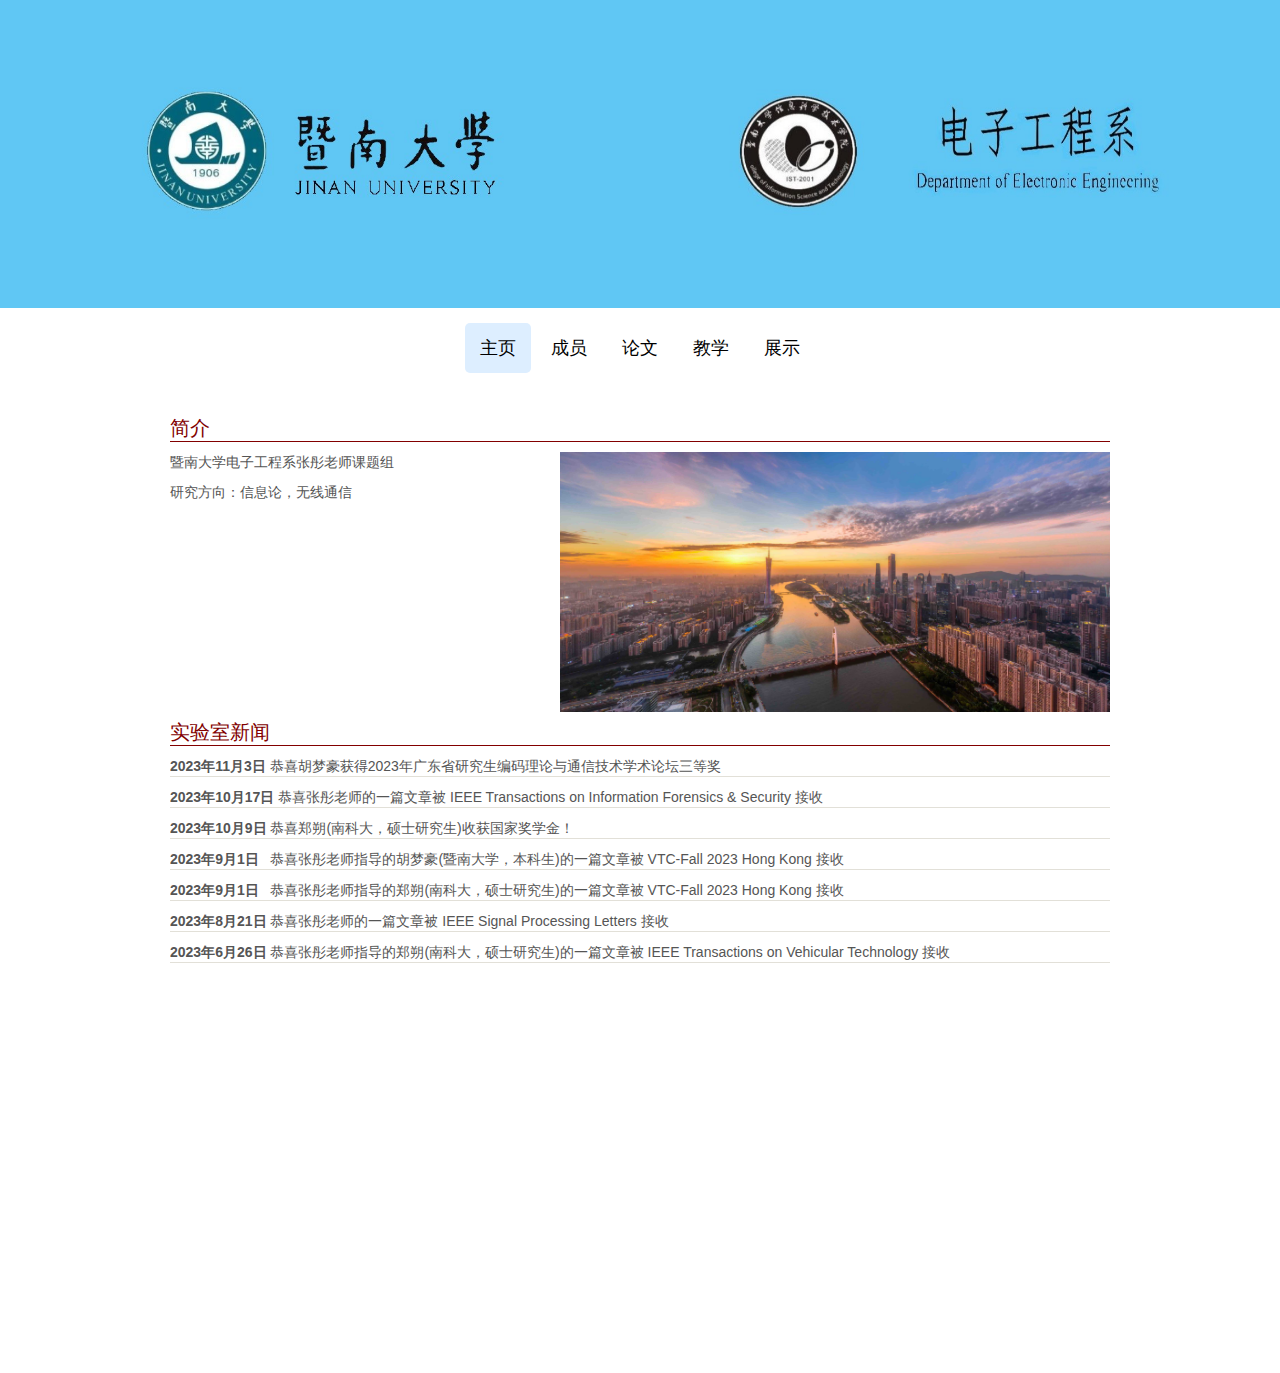
<file: index.html>
<!DOCTYPE html>
<html>
<head>
  <title>暨南大学电子工程系张彤老师课题组</title> 
  <link href="css/bootstrap.min.css" rel="stylesheet" media="screen">
  <link href="css/style.css" rel="stylesheet">

<script async="" src="analytics.js"></script>
<script>
  (function(i,s,o,g,r,a,m){i['GoogleAnalyticsObject']=r;i[r]=i[r]||function(){
  (i[r].q=i[r].q||[]).push(arguments)},i[r].l=1*new Date();a=s.createElement(o),
  m=s.getElementsByTagName(o)[0];a.async=1;a.src=g;m.parentNode.insertBefore(a,m)
  })(window,document,'script','analytics.js','ga');

</script>
</head>

<body>

  <div style="text-align: center;">
    <a href="https://www.jnu.edu.cn/main.htm"><img id="banner" src="banner1.jpg" alt="暨南大学官网" style="float:left" width="50%"></a>
    <a href="https://xxxy.jnu.edu.cn/"><img id="banner" src="banner2.jpg" alt="暨南大学信科院官网" style="float:left" width="50%"></a>
  </div>


  <header class="container-fluid">
    <div class="container" id="headerdiv">
      <nav id="navigation">
        <ul class="nav">
          <li class="active"><a href="index.html">主页</a></li>
          <li><a href="people.html">成员</a></li>
          <li><a href="thesis.html">论文</a></li>
          <li><a href="teaching.html">教学</a></li>
          <li><a href="exhibition.html">展示</a></li>
        </ul>
      </nav>
    </div>
  </header>

  <div class="container">
    <h4>简介</h4>
    <img src="group3.jpg" id="group_picture" alt="团队合照"/>
    <p>暨南大学电子工程系张彤老师课题组</p>
    <p>研究方向：信息论，无线通信</p>
    </div>

  <div class="container">
    <div class="row">
    <div class="span12">
    <h4>实验室新闻</h4>

    <div class="newsitem">
      <div class="newsdate">2023年11月3日</div>
      <div class="newstext">恭喜胡梦豪获得2023年广东省研究生编码理论与通信技术学术论坛三等奖</div>
    </div>

    <div class="newsitem">
      <div class="newsdate">2023年10月17日</div>
      <div class="newstext">恭喜张彤老师的一篇文章被 IEEE Transactions on Information Forensics & Security 接收</div>
    </div>


    <div class="newsitem">
      <div class="newsdate">2023年10月9日</div>
      <div class="newstext">恭喜郑朔(南科大，硕士研究生)收获国家奖学金！</div>
    </div>

    <div class="newsitem">
      <div class="newsdate">2023年9月1日</div>
      <div class="newstext">&nbsp;&nbsp;恭喜张彤老师指导的胡梦豪(暨南大学，本科生)的一篇文章被 VTC-Fall 2023 Hong Kong 接收</div>
    </div>
    
  
    <div class="newsitem">
      <div class="newsdate">2023年9月1日</div>
      <div class="newstext">&nbsp;&nbsp;恭喜张彤老师指导的郑朔(南科大，硕士研究生)的一篇文章被 VTC-Fall 2023 Hong Kong 接收</div>
    </div>

    <div class="newsitem">
      <div class="newsdate">2023年8月21日</div>
      <div class="newstext">恭喜张彤老师的一篇文章被 IEEE Signal Processing Letters 接收</div>
    </div>


  <div class="newsitem">
    <div class="newsdate">2023年6月26日</div>
    <div class="newstext">恭喜张彤老师指导的郑朔(南科大，硕士研究生)的一篇文章被 IEEE Transactions on Vehicular Technology 接收</div>
  </div>
  



</div>


<!-- <div class="span6">
  <h4>展示板块</h4>
  <br />

  <blockquote>
    <p><a href="视频链接">视频名称</a></p>
    <small><cite title="Source Title">发布时间</cite></small>
  </blockquote>

</div> -->


</div>
</div>

<footer>
</footer>

<script src="js/jquery-1.8.3.min.js"></script>
<script src="js/bootstrap.min.js"></script>

</body>
</html>
</file>
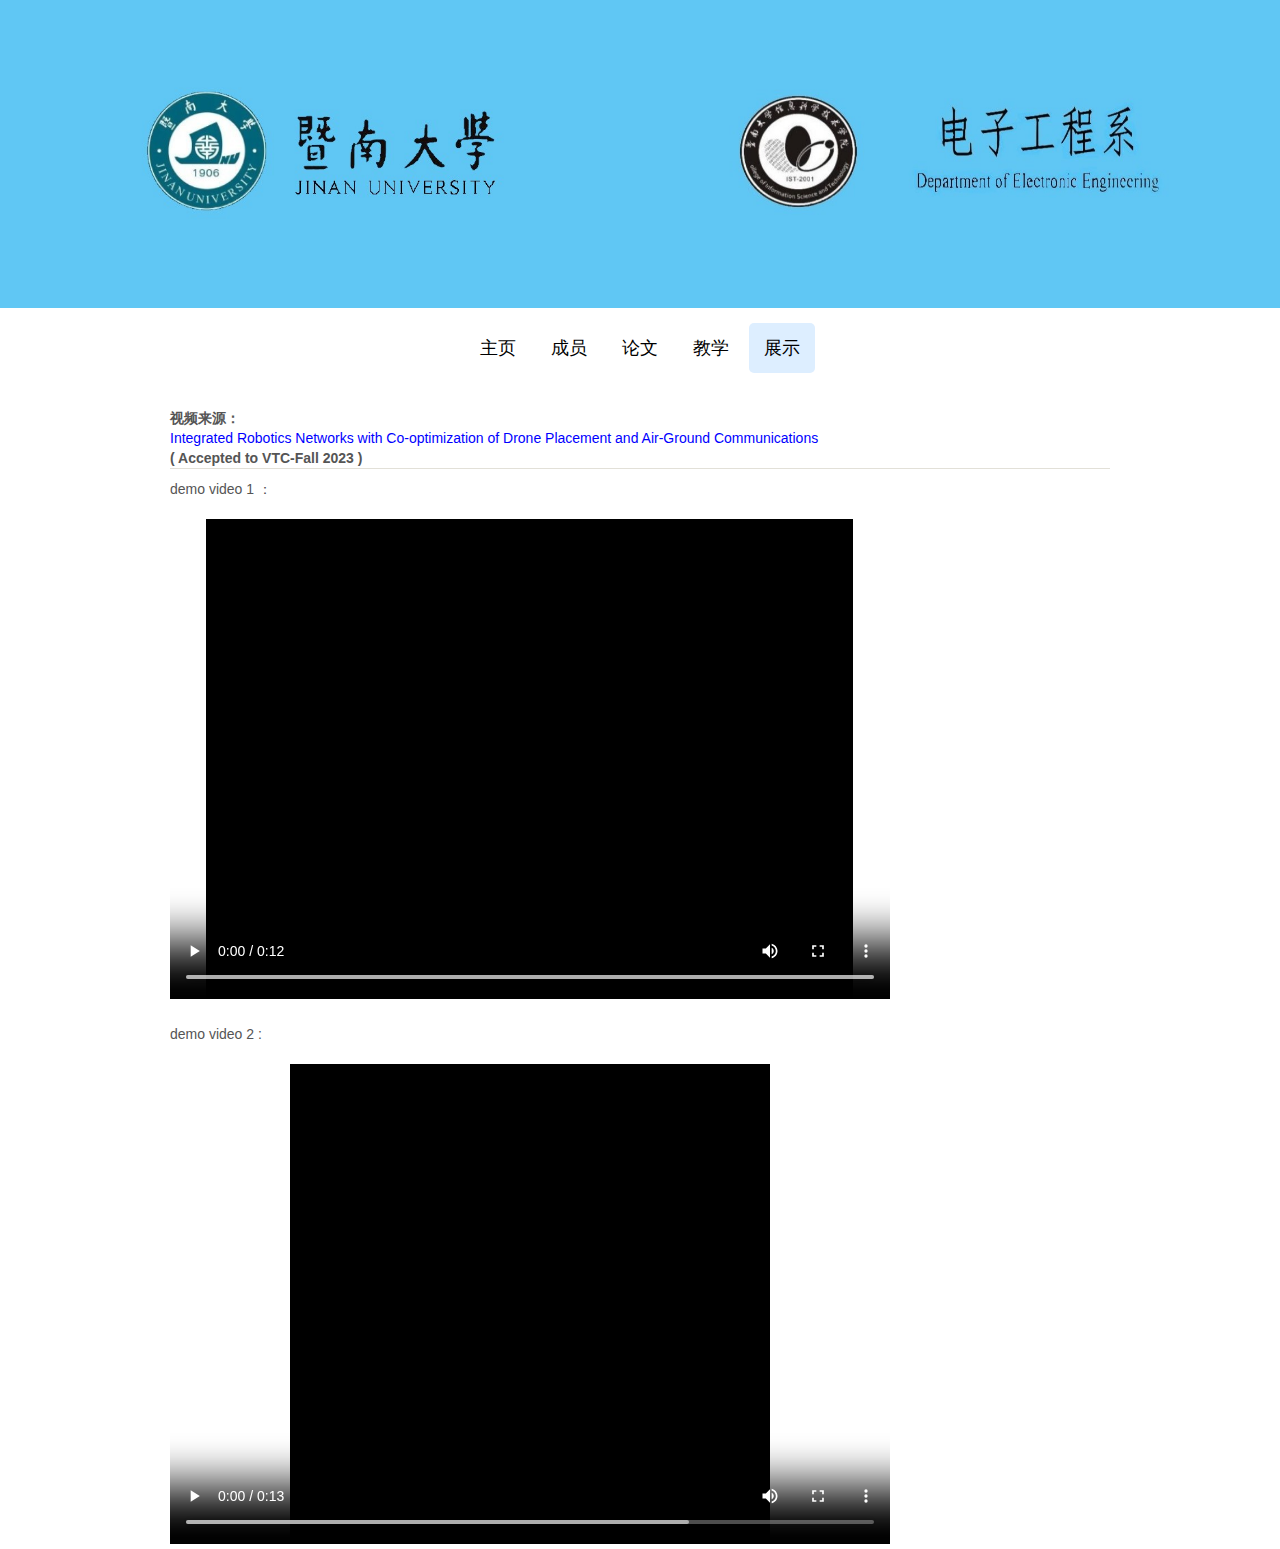
<file: exhibition.html>
<!DOCTYPE html>
<html>
<head>
  <title>张彤老师课题组 : 展示</title>
  <link href="css/bootstrap.min.css" rel="stylesheet" media="screen">
  <link href="css/style.css" rel="stylesheet">

<script>
  (function(i,s,o,g,r,a,m){i['GoogleAnalyticsObject']=r;i[r]=i[r]||function(){
  (i[r].q=i[r].q||[]).push(arguments)},i[r].l=1*new Date();a=s.createElement(o),
  m=s.getElementsByTagName(o)[0];a.async=1;a.src=g;m.parentNode.insertBefore(a,m)
  })(window,document,'script','analytics.js','ga');

</script>


</head>

<body>

  <div style="text-align: center;">
    <a href="https://www.jnu.edu.cn/main.htm"><img id="banner" src="banner1.jpg" alt="暨南大学官网" style="float:left" width="50%"></a>
    <a href="https://xxxy.jnu.edu.cn/"><img id="banner" src="banner2.jpg" alt="暨南大学信科院官网" style="float:left" width="50%"></a>
    <br><br>
  </div>

  <header class="container-fluid">
    <div class="container" id="headerdiv">
      <nav id="navigation">
        <ul class="nav">
          <li><a href="index.html">主页</a></li>
          <li><a href="people.html">成员</a></li>
          <li><a href="thesis.html">论文</a></li>
          <li><a href="teaching.html">教学</a></li>
          <li class="active"><a href="exhibition.html">展示</a></li>
        </ul>
      </nav>
    </div>
  </header>

  <div class="container">
    <div class="row">
    <div class="span12">
    
    <b>视频来源：</b>
    <div class="newsitem">
    <div style="color:blue;"> Integrated Robotics Networks with Co-optimization of Drone Placement and Air-Ground Communications</div>
    <b>( Accepted to VTC-Fall 2023 )</b>
    </div>

    demo video 1 ： 
    <br><br>
    <video width="720" height="480" controls >
        <source src="circular trajectory system.mp4" type="video/mp4">
    </video>
    <br><br>
    demo video 2 :
    <br><br>
    <video width="720" height="480" controls >
        <source src="straight-line trajectory system.mp4" type="video/mp4">
   </video>



</div>
</div>
</div>
</file>
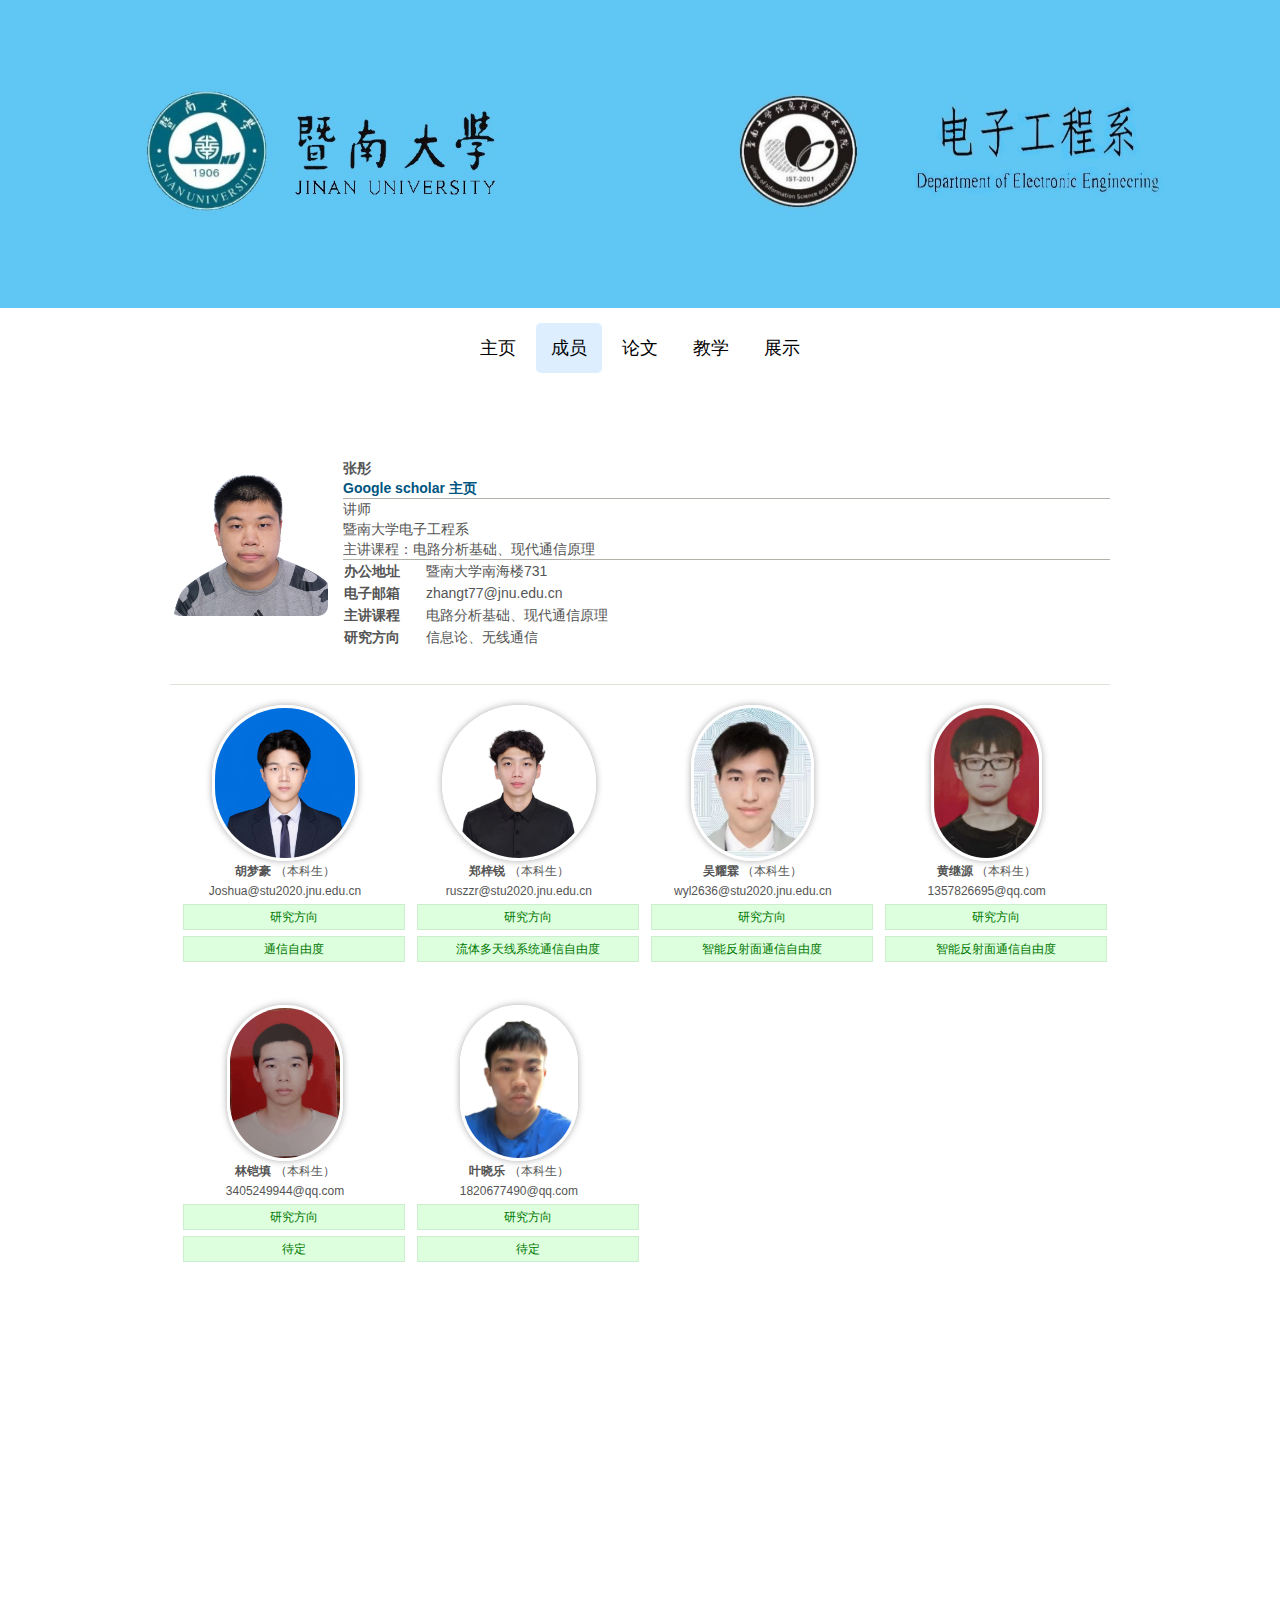
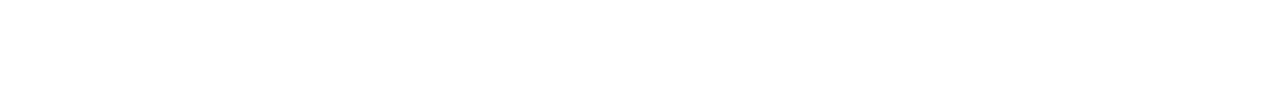
<file: people.html>
<!DOCTYPE html>
<html>
<head>
  <title>张彤老师课题组 : 成员</title>
  <link href="css/bootstrap.min.css" rel="stylesheet" media="screen">
  <link href="css/style.css" rel="stylesheet">

  <script>
  (function(i,s,o,g,r,a,m){i['GoogleAnalyticsObject']=r;i[r]=i[r]||function(){
  (i[r].q=i[r].q||[]).push(arguments)},i[r].l=1*new Date();a=s.createElement(o),
  m=s.getElementsByTagName(o)[0];a.async=1;a.src=g;m.parentNode.insertBefore(a,m)
  })(window,document,'script','analytics.js','ga');


</script>
</head>

<body>

  <div style="text-align: center;">
    <a href="https://www.jnu.edu.cn/main.htm"><img id="banner" src="banner1.jpg" alt="暨南大学官网" style="float:left" width="50%"></a>
    <a href="https://xxxy.jnu.edu.cn/"><img id="banner" src="banner2.jpg" alt="暨南大学信科院官网" style="float:left" width="50%"></a>
    <br><br>
  </div>

  <header class="container-fluid">
    <div class="container" id="headerdiv">
      <nav id="navigation">
        <ul class="nav">
          <li><a href="index.html">主页</a></li>
          <li class="active"><a href=".html">成员</a></li>
          <li><a href="thesis.html">论文</a></li>
          <li><a href="teaching.html">教学</a></li>
          <li><a href="exhibition.html">展示</a></li>
        </ul>
      </nav>
    </div>
  </header>

  <div class="container" id="facultywrap">
    <a href="https://faculty.jnu.edu.cn/xxkxjsxy/zt2/list.htm"><img src="img/zhangtong.jpeg" alt="张彤主页" class="facimg2"></a>
    <div class="bio">
      <b>张彤</b>
      <br/>
      <b> <a href="https://scholar.google.com/citations?hl=en&user=_qGz6BEAAAAJ">Google scholar 主页</a></b>
      <br/>
      <hr class="dark">
      讲师
      <br />暨南大学电子工程系
      <br />主讲课程：电路分析基础、现代通信原理
      <hr class="dark">
      <!-- <div style="height:20px;"></div> -->
      <table>
        <tbody>
        <tr><td width="80px"><b>办公地址</b></td><td>暨南大学南海楼731</td></tr>
        <!-- <tr><td><b>联系电话</b></td><td></td></tr> -->
        <tr><td><b>电子邮箱</b></td><td>zhangt77@jnu.edu.cn</td></tr>
        <tr><td><b>主讲课程</b></td><td>电路分析基础、现代通信原理</td></tr>
        <tr><td><b>研究方向</b></td><td>信息论、无线通信</td></tr>
        </tbody>
      </table>
    </div>
  </div>

  <div class="container" id="facultywrap3">

      <table>
        <tbody>
        <tr><td width="80px"><b></b></td><td></td></tr>
        <tr><td><b></b></td><td></td></tr>
        <tr><td><b></b></td><td></a></td></tr>
        </tbody>
      </table>

  </div>

  <div class="container">
  <div id="membersdiv">

  <div class="member">
    <img src="img/hmg.jpg">
    <div class="bio">
      <div class="bname"><b>胡梦豪</b> （本科生）</div>
      <div class="bmail">Joshua@stu2020.jnu.edu.cn</div>
      <div class="btags2 btw">研究方向</div>
      <div class="btags2 btw">通信自由度</div>
    </div>
  </div>
  </a>

  <div class="member">
    <img src="img/zzr.jpg">
    <div class="bio">
      <div class="bname"><b>郑梓锐</b> （本科生）</div>
      <div class="bmail">ruszzr@stu2020.jnu.edu.cn</div>
      <div class="btags2 btw">研究方向</div>
      <div class="btags2 btw">流体多天线系统通信自由度</div>
    </div>
  </div>
  </a>


  <div class="member">
    <img src="img/wyl.jpg">
    <div class="bio">
      <div class="bname"><b>吴耀霖</b> （本科生）</div>
      <div class="bmail">wyl2636@stu2020.jnu.edu.cn</div>
      <div class="btags2 btw">研究方向</div>
      <div class="btags2 btw">智能反射面通信自由度</div>
    </div>
  </div>
  </a>


  <div class="member">
    <img src="img/hjy.jpg">
    <div class="bio">
      <div class="bname"><b>黄继源</b> （本科生）</div>
      <div class="bmail">1357826695@qq.com</div>
      <div class="btags2 btw">研究方向</div>
      <div class="btags2 btw">智能反射面通信自由度</div>
    </div>
  </div>
  </a>


  <div class="member">
    <img src="img/lkt.jpg">
    <div class="bio">
      <div class="bname"><b>林铠填</b> （本科生）</div>
      <div class="bmail">3405249944@qq.com</div>
      <div class="btags2 btw">研究方向</div>
      <div class="btags2 btw">待定</div>
    </div>
  </div>
  </a>


  <div class="member">
    <img src="img/yxl.jpg">
    <div class="bio">
      <div class="bname"><b>叶晓乐</b> （本科生）</div>
      <div class="bmail">1820677490@qq.com</div>
      <div class="btags2 btw">研究方向</div>
      <div class="btags2 btw">待定</div>
    </div>
  </div>
  </a>


  <footer>
  </footer>
  
  <script src="js/jquery-1.8.3.min.js"></script>
  <script src="js/bootstrap.min.js"></script>
</body>
</html>
</file>
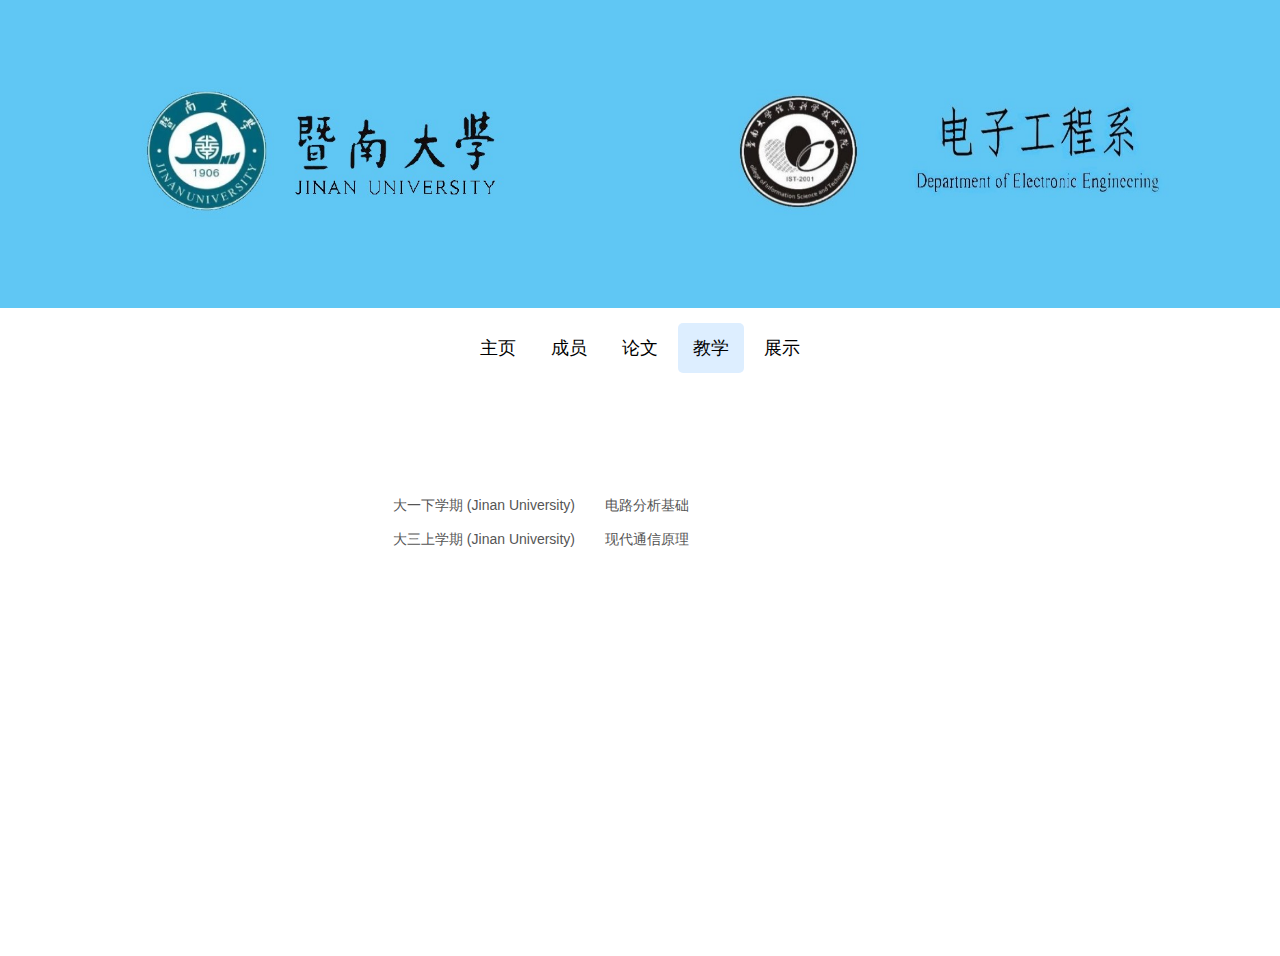
<file: teaching.html>
<!DOCTYPE html>
<html>
<head>
  <title>张彤老师课题组 : 教学</title>
  <link href="css/bootstrap.min.css" rel="stylesheet" media="screen">
  <link href="css/style.css" rel="stylesheet">

<script>
  (function(i,s,o,g,r,a,m){i['GoogleAnalyticsObject']=r;i[r]=i[r]||function(){
  (i[r].q=i[r].q||[]).push(arguments)},i[r].l=1*new Date();a=s.createElement(o),
  m=s.getElementsByTagName(o)[0];a.async=1;a.src=g;m.parentNode.insertBefore(a,m)
  })(window,document,'script','analytics.js','ga');

</script>
</head>

<body>

  <div style="text-align: center;">
    <a href="https://www.jnu.edu.cn/main.htm"><img id="banner" src="banner1.jpg" alt="暨南大学官网" style="float:left" width="50%"></a>
    <a href="https://xxxy.jnu.edu.cn/"><img id="banner" src="banner2.jpg" alt="暨南大学信科院官网" style="float:left" width="50%"></a>
    <br><br>
  </div>

  <header class="container-fluid">
    <div class="container" id="headerdiv">
      <nav id="navigation">
        <ul class="nav">
          <li><a href="index.html">主页</a></li>
          <li><a href="people.html">成员</a></li>
          <li><a href="thesis.html">论文</a></li>
          <li class="active"><a href="teaching.html">教学</a></li>
          <li><a href="exhibition.html">展示</a></li>
        </ul>
      </nav>
    </div>
  </header>

<div class="container">

<br /><br /><br /><br />
<div class="coursetable">
<table width="100%" border="0">

  <tr>
    <td height="24" width="400"><div align="right">大一下学期 (Jinan University)</div></td>
    <td>&nbsp;</td>
    <td width="500"> 电路分析基础 </tr>
    <tr>
    <td height="24" width="400"><div align="right">大三上学期 (Jinan University)</div></td>
    <td>&nbsp;</td>
    <td width="500"> 现代通信原理 </td>
  </tr>
    
</table>
</div>
</div>

<footer>
</footer>

</body>
</html>
</file>
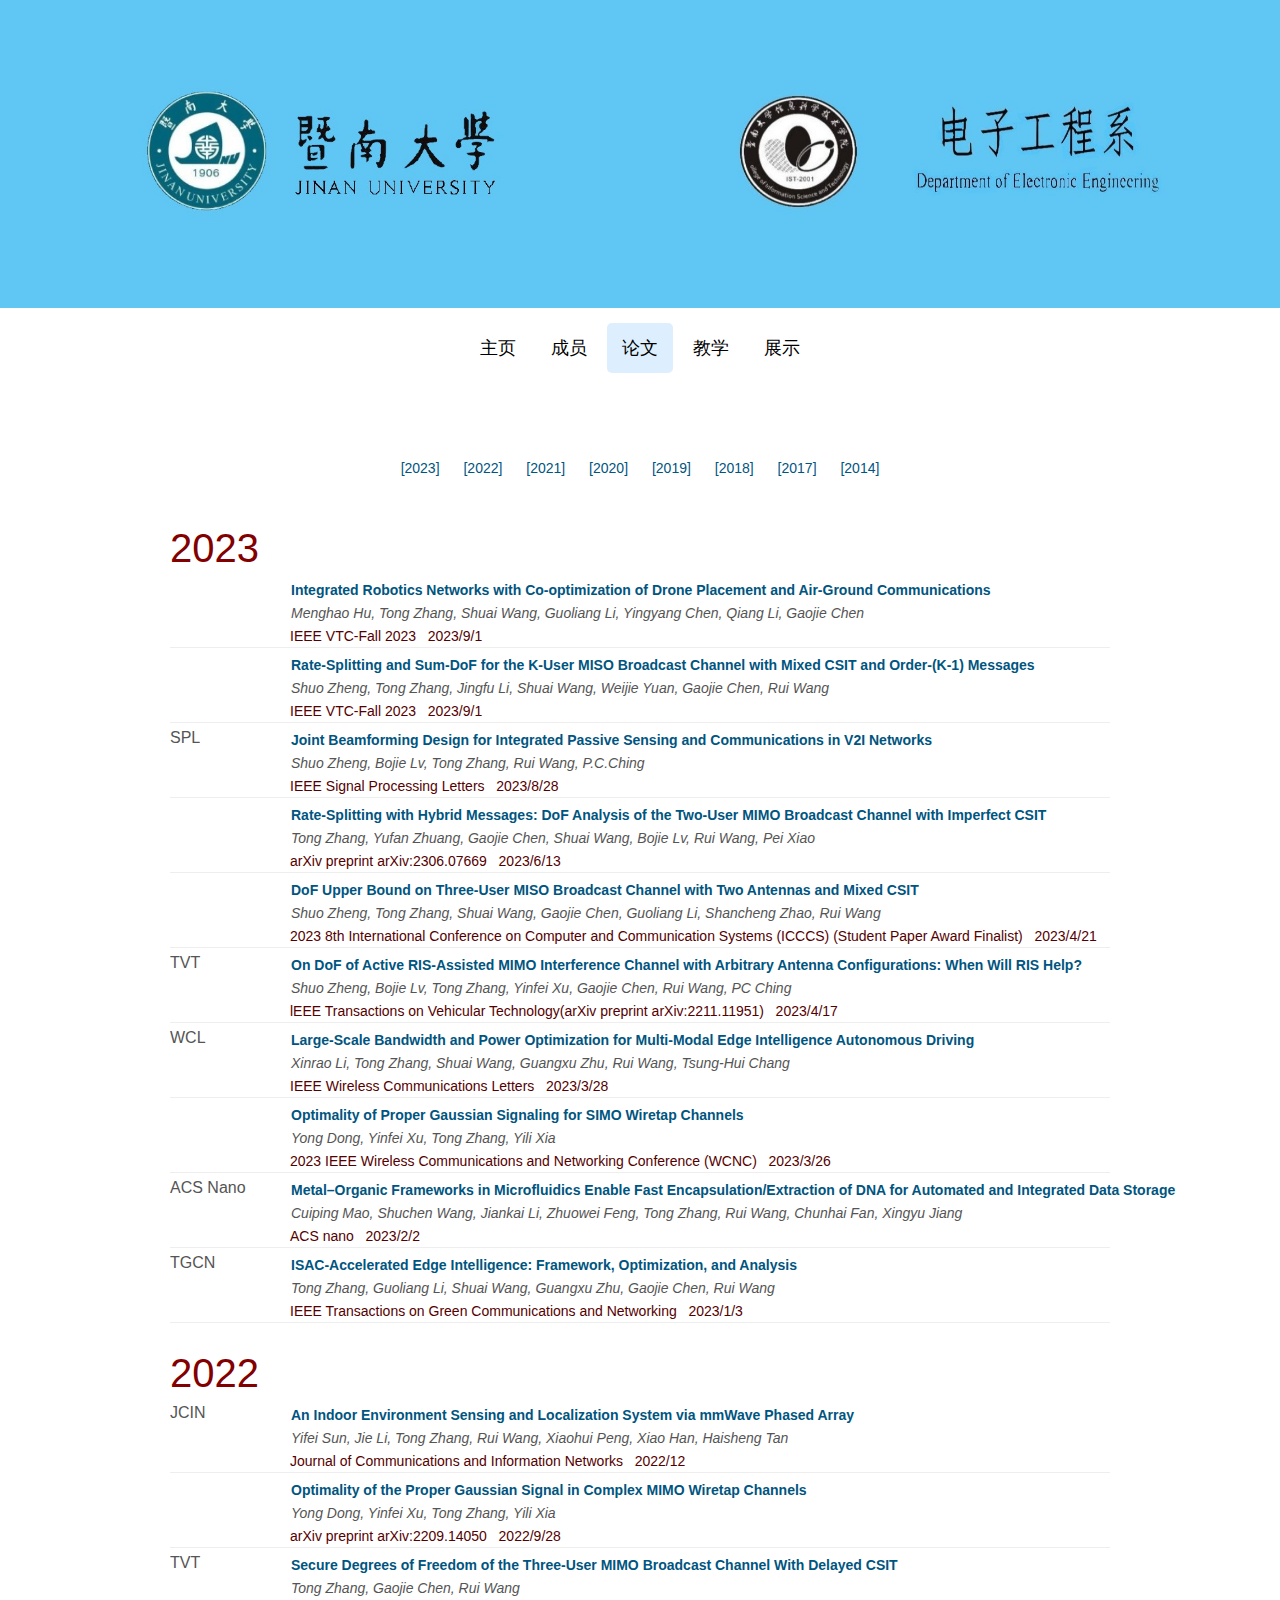
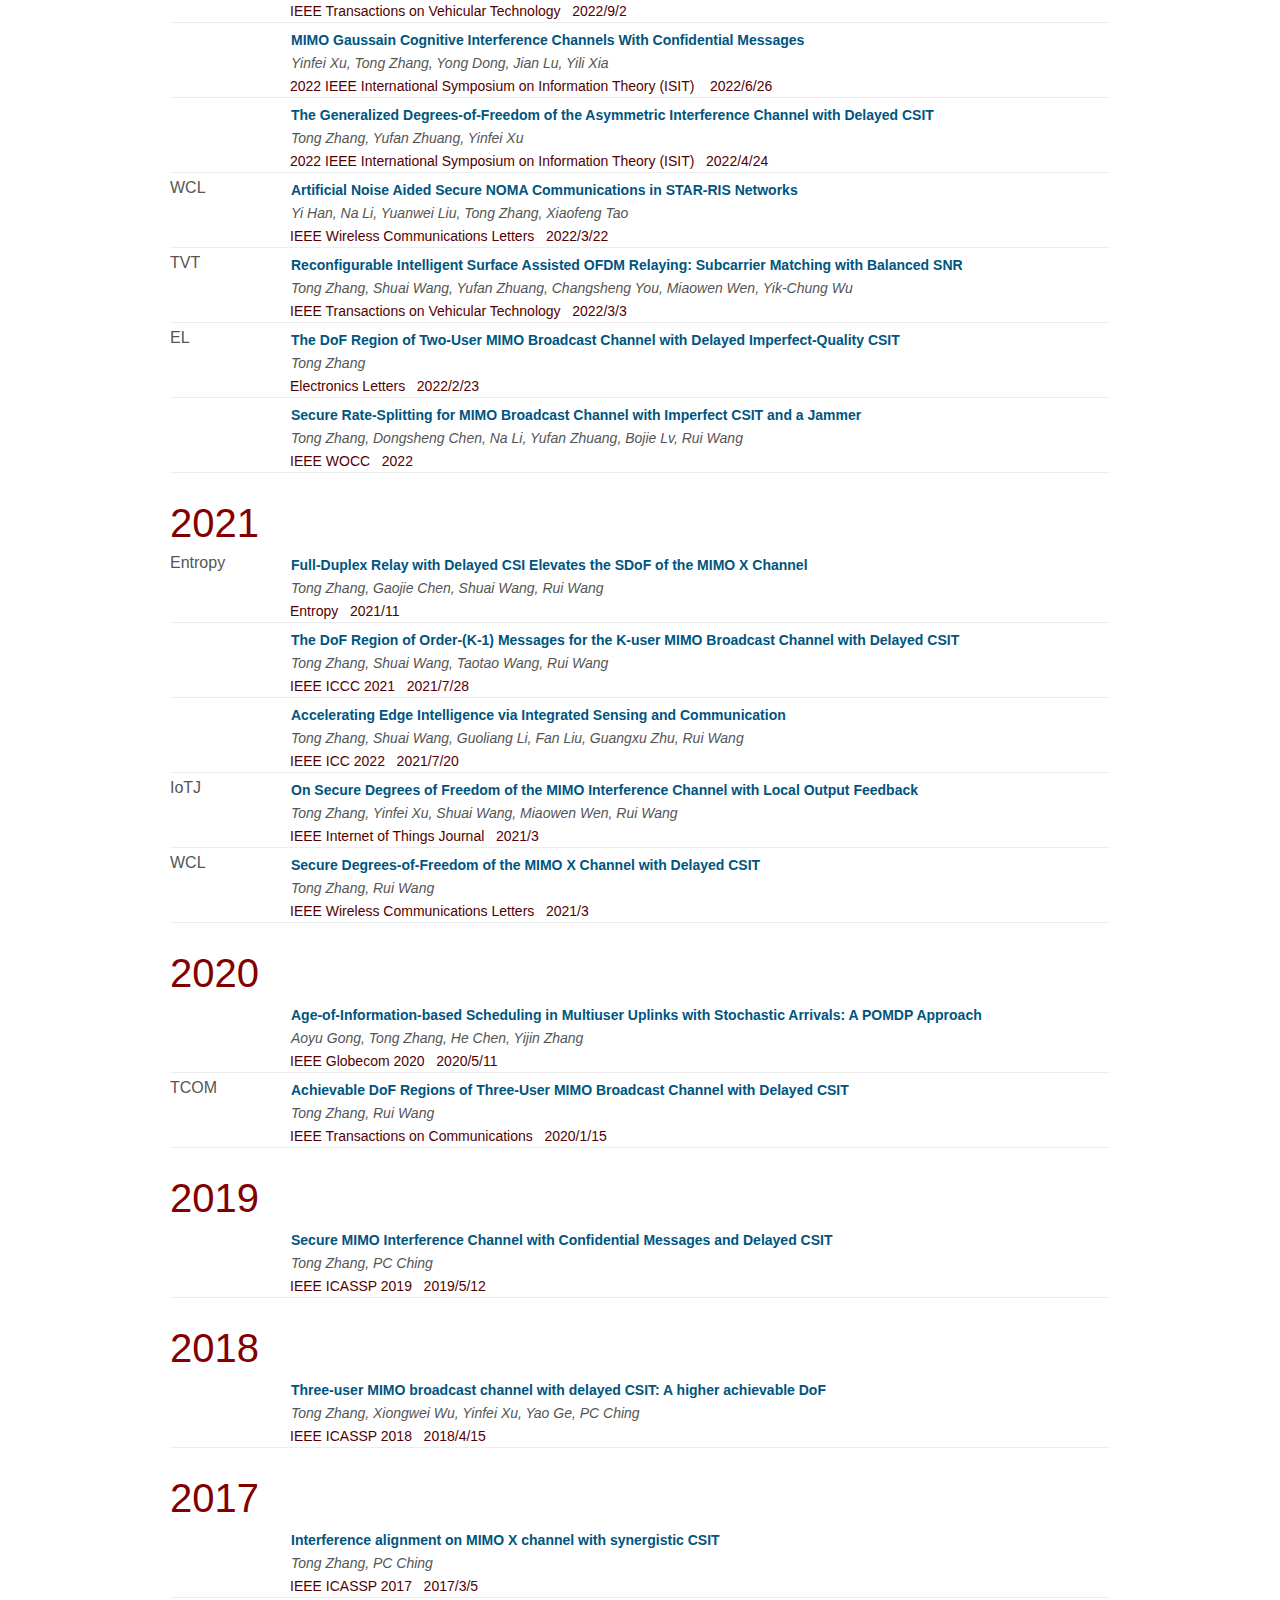
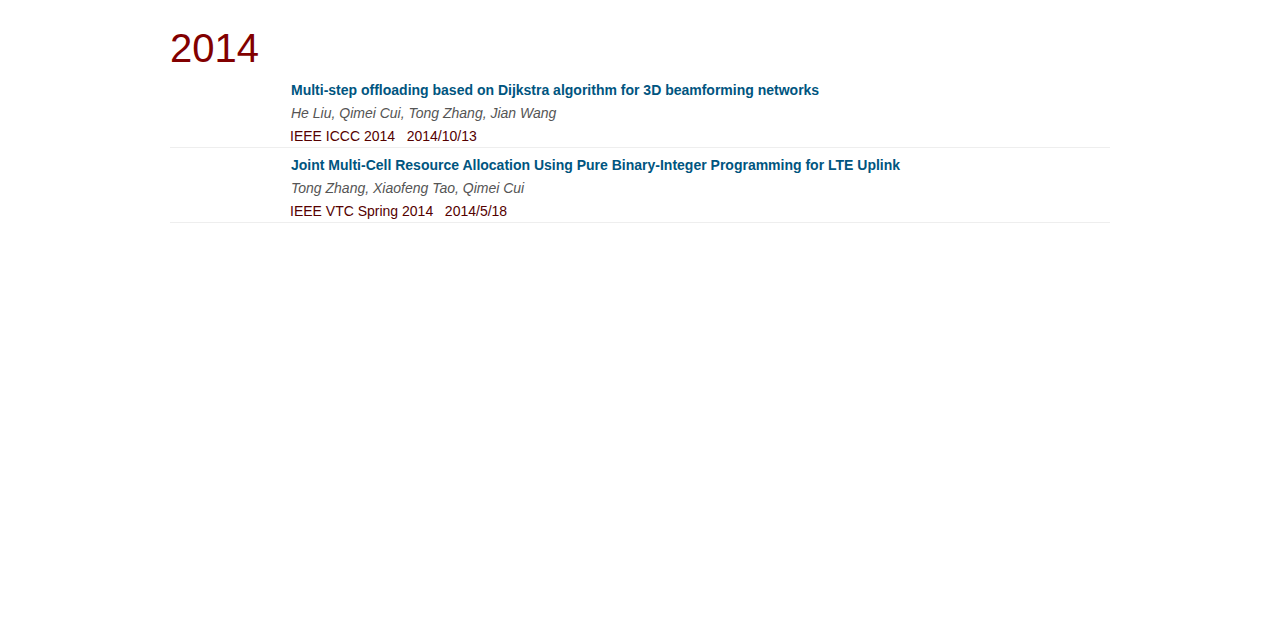
<file: thesis.html>
<!DOCTYPE html>
<html>
<head>
  <title>张彤老师课题组 : 论文</title>
  <link href="css/bootstrap.min.css" rel="stylesheet" media="screen">
  <link href="css/style.css" rel="stylesheet">

  <script src="js/jquery-1.8.3.min.js"></script>
  <script>
  $(window).load(function () {
  });
  </script>

<script>
  (function(i,s,o,g,r,a,m){i['GoogleAnalyticsObject']=r;i[r]=i[r]||function(){
  (i[r].q=i[r].q||[]).push(arguments)},i[r].l=1*new Date();a=s.createElement(o),
  m=s.getElementsByTagName(o)[0];a.async=1;a.src=g;m.parentNode.insertBefore(a,m)
  })(window,document,'script','//analytics.js','ga');

  ga('create', 'UA-46895817-1', 'stanford.edu');
  ga('send', 'pageview');

</script>

<style>
  .plinks {
    display: inline-block;
  }
  .plink {
    display: inline-block;
    padding: 1px;
    margin: 1px;
  }

  .ptitle {
    padding: 1px;
    margin: 1px;
    font-weight: bold;
  }
  .pauthors {
    padding: 1px;
    margin: 1px;
    font-style: italic;
  }
  .pvenue {
    display: inline-block;
    color: #500;
    margin: 1px;
  }
  .paper {
    border-bottom: solid 1.5px #EEE;
    margin-bottom: 5px;
  }
  .pimg img {
    height: 70px;
  }
  .pimg {
    float: left;
    width: 220px;
  }
  #reminder {
    text-align: center;
    margin-top: 40px;
    margin-bottom: 40px;
    font-size: 20px;
    font-family: "Roboto", sans-serif;
    font-weight: 300;
  }
  .anchor {
    padding-left: 10px;
    padding-right: 10px;
  }
  .anchor-list {
    padding-top: 5px;
    padding-bottom: 5px;
    text-align: center;
  }

  .paper {
    display: flex;
    align-items: flex-start;
  }
  .pdescription {
    font-size: 16px;
    width: 10%;
    padding-right: 5px;
    float: left;
  }
  .pcontent {
    width: 70%;
    margin-left: 20px;
    white-space: nowrap; /* 防止文本换行 */
  }
  
</style>
</head>
<body>


   <div style="text-align: center;">
      <a href="https://www.jnu.edu.cn/main.htm"><img id="banner" src="banner1.jpg" alt="暨南大学官网" style="float:left" width="50%"></a>
      <a href="https://xxxy.jnu.edu.cn/"><img id="banner" src="banner2.jpg" alt="暨南大学信科院官网" style="float:left" width="50%"></a>
      <br><br>
   </div>


  <header class="container-fluid">
    <div class="container" id="headerdiv">
      <nav id="navigation">
        <ul class="nav">
          <li><a href="index.html">主页</a></li>
          <li><a href="people.html">成员</a></li>
          <li class="active"><a href="thesis.html">论文</a></li>
          <li><a href="teaching.html">教学</a></li>
          <li><a href="exhibition.html">展示</a></li>
        </ul>
      </nav>
    </div>
  </header>

  <div class="container">
  <div id="reminder"></div>

  <div class="anchor-list">
    <p class="anchor-list">
      <a href="#year2023" class="anchor">[2023]</a>
      <a href="#year2022" class="anchor">[2022]</a>
      <a href="#year2021" class="anchor">[2021]</a>
      <a href="#year2020" class="anchor">[2020]</a>
      <a href="#year2019" class="anchor">[2019]</a>
      <a href="#year2018" class="anchor">[2018]</a>
      <a href="#year2017" class="anchor">[2017]</a>
      <a href="#year2014" class="anchor">[2014]</a>
    </p>
  </div>

  <a name="year2023"></a>
  <h3>2023</h3>

  <div class="paper">
   <div class="pdescription"></div>
   <div class="pcontent">
   <a href="https://arxiv.org/abs/2309.04730">
      <div class="ptitle">Integrated Robotics Networks with Co-optimization of Drone Placement and Air-Ground Communications</div>
   </a>
 <div class="pauthors">Menghao Hu, Tong Zhang, Shuai Wang, Guoliang Li, Yingyang Chen, Qiang Li, Gaojie Chen</div>
 <div class="pvenue">IEEE VTC-Fall 2023&nbsp;&nbsp;&nbsp;2023/9/1</div>
   </div>
</div>


  <div class="paper">
   <div class="pdescription"></div>
   <div class="pcontent">
   <a href="https://arxiv.org/abs/2309.01655">
      <div class="ptitle">Rate-Splitting and Sum-DoF for the K-User MISO Broadcast Channel with Mixed CSIT and Order-(K-1) Messages</div>
   </a>
 <div class="pauthors">Shuo Zheng, Tong Zhang, Jingfu Li, Shuai Wang, Weijie Yuan, Gaojie Chen, Rui Wang</div>
 <div class="pvenue">IEEE VTC-Fall 2023&nbsp;&nbsp;&nbsp;2023/9/1</div>
   </div>
</div>


  <div class="paper">

   <div class="pdescription">SPL</div>
   <div class="pcontent">
   <a href="https://ieeexplore.ieee.org/document/10233051">
      <div class="ptitle">Joint Beamforming Design for Integrated Passive Sensing and Communications in V2I Networks</div>
   </a>
 <div class="pauthors">Shuo Zheng, Bojie Lv, Tong Zhang, Rui Wang, P.C.Ching</div>
 <div class="pvenue">IEEE Signal Processing Letters&nbsp;&nbsp;&nbsp;2023/8/28</div>
   </div>
</div>


<div class="paper">

   <div class="pdescription"></div>
   <div class="pcontent">
   <a href="https://arxiv.org/abs/2306.07669">
      <div class="ptitle">Rate-Splitting with Hybrid Messages: DoF Analysis of the Two-User MIMO Broadcast Channel with Imperfect CSIT</div>
   </a>
 <div class="pauthors">Tong Zhang, Yufan Zhuang, Gaojie Chen, Shuai Wang, Bojie Lv, Rui Wang, Pei Xiao</div>
 <div class="pvenue">arXiv preprint arXiv:2306.07669&nbsp;&nbsp;&nbsp;2023/6/13</div>
   </div>
</div>

<div class="paper">

   <div class="pdescription"></div>
   <div class="pcontent">
   <a href="https://ieeexplore.ieee.org/abstract/document/10150736">
      <div class="ptitle">DoF Upper Bound on Three-User MISO Broadcast Channel with Two Antennas and Mixed CSIT</div>
   </a>
 <div class="pauthors">Shuo Zheng, Tong Zhang, Shuai Wang, Gaojie Chen, Guoliang Li, Shancheng Zhao, Rui Wang</div>
 <div class="pvenue">2023 8th International Conference on Computer and Communication Systems (ICCCS)   (Student Paper Award Finalist)&nbsp;&nbsp;&nbsp;2023/4/21</div>
   </div>
</div>


<div class="paper">
   
   <div class="pdescription">TVT</div>
   <div class="pcontent">
   <a href="https://arxiv.org/abs/2211.11951">
      <div class="ptitle">On DoF of Active RIS-Assisted MIMO Interference Channel with Arbitrary Antenna Configurations: When Will RIS Help?</div>
   </a>
   <div class="pauthors">Shuo Zheng, Bojie Lv, Tong Zhang, Yinfei Xu, Gaojie Chen, Rui Wang, PC Ching</div>
   <div class="pvenue">lEEE Transactions on Vehicular Technology(arXiv preprint arXiv:2211.11951)&nbsp;&nbsp;&nbsp;2023/4/17</div>
</div>
</div>


<div class="paper">

   <div class="pdescription">WCL</div>
   <div class="pcontent">
   <a href="https://ieeexplore.ieee.org/abstract/document/10084349">
      <div class="ptitle">Large-Scale Bandwidth and Power Optimization for Multi-Modal Edge Intelligence Autonomous Driving</div>
   </a>
   <div class="pauthors">Xinrao Li, Tong Zhang, Shuai Wang, Guangxu Zhu, Rui Wang, Tsung-Hui Chang</div>
   <div class="pvenue">IEEE Wireless Communications Letters&nbsp;&nbsp;&nbsp;2023/3/28</div>
</div>
</div>


<div class="paper">

   <div class="pdescription"></div>
   <div class="pcontent">
   <a href="https://ieeexplore.ieee.org/abstract/document/10119019">
      <div class="ptitle">Optimality of Proper Gaussian Signaling for SIMO Wiretap Channels</div>
   </a>
   <div class="pauthors">Yong Dong, Yinfei Xu, Tong Zhang, Yili Xia</div>
   <div class="pvenue">2023 IEEE Wireless Communications and Networking Conference (WCNC)&nbsp;&nbsp;&nbsp;2023/3/26</div>
</div>
</div>



<div class="paper">

   <div class="pdescription">ACS Nano</div>
   <div class="pcontent">
   <a href="https://pubs.acs.org/doi/full/10.1021/acsnano.2c11241">
      <div class="ptitle">Metal–Organic Frameworks in Microfluidics Enable Fast Encapsulation/Extraction of DNA for Automated and Integrated Data Storage</div>
   </a>
   <div class="pauthors">Cuiping Mao, Shuchen Wang, Jiankai Li, Zhuowei Feng, Tong Zhang, Rui Wang, Chunhai Fan, Xingyu Jiang</div>
   <div class="pvenue">ACS nano&nbsp;&nbsp;&nbsp;2023/2/2</div>
</div>
</div>


<div class="paper">

   <div class="pdescription">TGCN</div>
   <div class="pcontent">
   <a href="https://ieeexplore.ieee.org/abstract/document/10005142">
      <div class="ptitle">ISAC-Accelerated Edge Intelligence: Framework, Optimization, and Analysis</div>
   </a>
   <div class="pauthors">Tong Zhang, Guoliang Li, Shuai Wang, Guangxu Zhu, Gaojie Chen, Rui Wang</div>
   <div class="pvenue">IEEE Transactions on Green Communications and Networking&nbsp;&nbsp;&nbsp;2023/1/3</div>
</div>
</div>

<a name="year2022"></a>
<h3>2022</h3>


<div class="paper">

   <div class="pdescription">JCIN</div>
   <div class="pcontent">
   <a href="https://ieeexplore.ieee.org/abstract/document/10005216">
      <div class="ptitle">An Indoor Environment Sensing and Localization System via mmWave Phased Array</div>
   </a>
  <div class="pauthors">Yifei Sun, Jie Li, Tong Zhang, Rui Wang, Xiaohui Peng, Xiao Han, Haisheng Tan</div>
  <div class="pvenue">Journal of Communications and Information Networks&nbsp;&nbsp;&nbsp;2022/12</div>
 </div>
</div>


 <div class="paper">
   
   <div class="pdescription"></div>
   <div class="pcontent">
   <a href="https://arxiv.org/abs/2209.14050">
      <div class="ptitle">Optimality of the Proper Gaussian Signal in Complex MIMO Wiretap Channels</div>
   </a>
   <div class="pauthors">Yong Dong, Yinfei Xu, Tong Zhang, Yili Xia</div>
   <div class="pvenue">arXiv preprint arXiv:2209.14050&nbsp;&nbsp;&nbsp;2022/9/28</div>
 </div>
</div>


 <div class="paper">

   <div class="pdescription">TVT</div>
   <div class="pcontent">
   <a href="https://ieeexplore.ieee.org/abstract/document/9874995">
      <div class="ptitle">Secure Degrees of Freedom of the Three-User MIMO Broadcast Channel With Delayed CSIT</div>
   </a>
   <div class="pauthors">Tong Zhang, Gaojie Chen, Rui Wang</div>
   <div class="pvenue">IEEE Transactions on Vehicular Technology&nbsp;&nbsp;&nbsp;2022/9/2</div>
 </div>
</div>


 <div class="paper">

   <div class="pdescription"></div>
   <div class="pcontent">
   <a href="https://ieeexplore.ieee.org/abstract/document/9874995">
      <div class="ptitle">MIMO Gaussain Cognitive Interference Channels With Confidential Messages</div>
   </a>
   <div class="pauthors">Yinfei Xu, Tong Zhang, Yong Dong, Jian Lu, Yili Xia</div>
   <div class="pvenue">2022 IEEE International Symposium on Information Theory (ISIT)  &nbsp;&nbsp;&nbsp;2022/6/26</div>
 </div>
</div>


 <div class="paper">

   <div class="pdescription"></div>
   <div class="pcontent">
   <a href="https://ieeexplore.ieee.org/abstract/document/9834455">
      <div class="ptitle">The Generalized Degrees-of-Freedom of the Asymmetric Interference Channel with Delayed CSIT</div>
   </a>
   <div class="pauthors">Tong Zhang, Yufan Zhuang, Yinfei Xu</div>
   <div class="pvenue">2022 IEEE International Symposium on Information Theory (ISIT)&nbsp;&nbsp;&nbsp;2022/4/24</div>
 </div>
</div>


 <div class="paper">

   <div class="pdescription">WCL</div>
   <div class="pcontent">
   <a href="https://ieeexplore.ieee.org/abstract/document/9739715">
      <div class="ptitle">Artificial Noise Aided Secure NOMA Communications in STAR-RIS Networks</div>
   </a>
   <div class="pauthors">Yi Han, Na Li, Yuanwei Liu, Tong Zhang, Xiaofeng Tao</div>
   <div class="pvenue">IEEE Wireless Communications Letters&nbsp;&nbsp;&nbsp;2022/3/22</div>
 </div>
</div>


 <div class="paper">

   <div class="pdescription">TVT</div>
   <div class="pcontent">
   <a href="https://ieeexplore.ieee.org/abstract/document/9915474">
      <div class="ptitle">Reconfigurable Intelligent Surface Assisted OFDM Relaying: Subcarrier Matching with Balanced SNR</div>
   </a>
   <div class="pauthors">Tong Zhang, Shuai Wang, Yufan Zhuang, Changsheng You, Miaowen Wen, Yik-Chung Wu</div>
   <div class="pvenue">IEEE Transactions on Vehicular Technology&nbsp;&nbsp;&nbsp;2022/3/3</div>
 </div>
</div>


 <div class="paper">

   <div class="pdescription">EL</div>
   <div class="pcontent">
   <a href="https://ietresearch.onlinelibrary.wiley.com/doi/full/10.1049/ell2.12483">
      <div class="ptitle">The DoF Region of Two-User MIMO Broadcast Channel with Delayed Imperfect-Quality CSIT</div>
   </a>
   <div class="pauthors">Tong Zhang</div>
   <div class="pvenue">Electronics Letters&nbsp;&nbsp;&nbsp;2022/2/23</div>
 </div>
</div>



 <div class="paper">

   <div class="pdescription"></div>
   <div class="pcontent">
   <a href="https://ieeexplore.ieee.org/abstract/document/9880604">
      <div class="ptitle">Secure Rate-Splitting for MIMO Broadcast Channel with Imperfect CSIT and a Jammer</div>
   </a>
   <div class="pauthors">Tong Zhang, Dongsheng Chen, Na Li, Yufan Zhuang, Bojie Lv, Rui Wang</div>
   <div class="pvenue">IEEE WOCC&nbsp;&nbsp;&nbsp;2022</div>
 </div>
</div>



  <a name="year2021"></a>
  <h3>2021</h3>

<div class="paper">

   <div class="pdescription">Entropy</div>
   <div class="pcontent">
   <a href="https://www.mdpi.com/1099-4300/23/11/1484">
      <div class="ptitle">Full-Duplex Relay with Delayed CSI Elevates the SDoF of the MIMO X Channel</div>
   </a>
   <div class="pauthors">Tong Zhang, Gaojie Chen, Shuai Wang, Rui Wang</div>
   <div class="pvenue">Entropy&nbsp;&nbsp;&nbsp;2021/11</div>
</div>
</div>



<div class="paper">

   <div class="pdescription"></div>
   <div class="pcontent">
   <a href="https://ieeexplore.ieee.org/abstract/document/9580280">
   <div class="ptitle">The DoF Region of Order-(K-1) Messages for the K-user MIMO Broadcast Channel with Delayed CSIT</div>
      </a>
   <div class="pauthors">Tong Zhang, Shuai Wang, Taotao Wang, Rui Wang</div>
   <div class="pvenue">IEEE ICCC 2021&nbsp;&nbsp;&nbsp;2021/7/28</div>
</div>
</div>


<div class="paper">

   <div class="pdescription"></div>
   <div class="pcontent">
   <a href="https://ieeexplore.ieee.org/abstract/document/9839016">
      <div class="ptitle">Accelerating Edge Intelligence via Integrated Sensing and Communication</div>
   </a>
   <div class="pauthors">Tong Zhang, Shuai Wang, Guoliang Li, Fan Liu, Guangxu Zhu, Rui Wang</div>
   <div class="pvenue">IEEE ICC 2022&nbsp;&nbsp;&nbsp;2021/7/20</div>
</div>
</div>


<div class="paper">

   <div class="pdescription">IoTJ</div>
   <div class="pcontent">
   <a href="https://ieeexplore.ieee.org/abstract/document/9366895">
      <div class="ptitle">On Secure Degrees of Freedom of the MIMO Interference Channel with Local Output Feedback</div>
   </a>
   <div class="pauthors">Tong Zhang, Yinfei Xu, Shuai Wang, Miaowen Wen, Rui Wang</div>
   <div class="pvenue">IEEE Internet of Things Journal&nbsp;&nbsp;&nbsp;2021/3</div>
</div>
</div>


<div class="paper">

   <div class="pdescription">WCL</div>
   <div class="pcontent">
   <a href="https://ieeexplore.ieee.org/abstract/document/9377488">
      <div class="ptitle">Secure Degrees-of-Freedom of the MIMO X Channel with Delayed CSIT</div>
   </a>
   <div class="pauthors">Tong Zhang, Rui Wang</div>
   <div class="pvenue">IEEE Wireless Communications Letters&nbsp;&nbsp;&nbsp;2021/3</div>
 </div>
</div>


 <a name="year2020"></a>
 <h3>2020</h3>

 <div class="paper">

   <div class="pdescription"></div>
   <div class="pcontent">
   <a href="https://ieeexplore.ieee.org/abstract/document/9348022">
      <div class="ptitle">Age-of-Information-based Scheduling in Multiuser Uplinks with Stochastic Arrivals: A POMDP Approach</div>
   </a>
   <div class="pauthors">Aoyu Gong, Tong Zhang, He Chen, Yijin Zhang</div>
   <div class="pvenue">IEEE Globecom 2020&nbsp;&nbsp;&nbsp;2020/5/11</div>
 </div>
</div>


 <div class="paper">

   <div class="pdescription">TCOM</div>
   <div class="pcontent">
   <a href="https://ieeexplore.ieee.org/abstract/document/9314026">
      <div class="ptitle">Achievable DoF Regions of Three-User MIMO Broadcast Channel with Delayed CSIT</div>
   </a>
   <div class="pauthors">Tong Zhang, Rui Wang</div>
   <div class="pvenue">IEEE Transactions on Communications&nbsp;&nbsp;&nbsp;2020/1/15</div>
 </div>
</div>


  <a name="year2019"></a>
  <h3>2019</h3>
  
  <div class="paper">

   <div class="pdescription"></div>
   <div class="pcontent">
   <a href="https://ieeexplore.ieee.org/abstract/document/8683897">
      <div class="ptitle">Secure MIMO Interference Channel with Confidential Messages and Delayed CSIT</div>
   </a>
   <div class="pauthors">Tong Zhang, PC Ching</div>
   <div class="pvenue">IEEE ICASSP 2019&nbsp;&nbsp;&nbsp;2019/5/12</div>
  </div>
</div>

  <a name="year2018"></a>
  <h3>2018</h3>

<div class="paper">

   <div class="pdescription"></div>
   <div class="pcontent">
   <a href="https://ieeexplore.ieee.org/abstract/document/8462442">
      <div class="ptitle">Three-user MIMO broadcast channel with delayed CSIT: A higher achievable DoF</div>
   </a>
   <div class="pauthors">Tong Zhang, Xiongwei Wu, Yinfei Xu, Yao Ge, PC Ching</div>
   <div class="pvenue">IEEE ICASSP 2018&nbsp;&nbsp;&nbsp;2018/4/15</div>
</div>
</div>

<a name="year2017"></a>
<h3>2017</h3>
<div class="paper">

   <div class="pdescription"></div>
   <div class="pcontent">
   <a href="https://ieeexplore.ieee.org/abstract/document/7952858">
      <div class="ptitle">Interference alignment on MIMO X channel with synergistic CSIT</div>
   </a>
   <div class="pauthors">Tong Zhang, PC Ching</div>
   <div class="pvenue">IEEE ICASSP 2017&nbsp;&nbsp;&nbsp;2017/3/5</div>
</div>
</div>


<a name="year2014"></a>
<h3>2014</h3>

<div class="paper">

   <div class="pdescription"></div>
   <div class="pcontent">
   <a href="https://ieeexplore.ieee.org/abstract/document/7008399">
      <div class="ptitle">Multi-step offloading based on Dijkstra algorithm for 3D beamforming networks</div>
   </a>
   <div class="pauthors">He Liu, Qimei Cui, Tong Zhang, Jian Wang</div>
   <div class="pvenue">IEEE ICCC 2014&nbsp;&nbsp;&nbsp;2014/10/13</div>
</div>
</div>

<div class="paper">

   <div class="pdescription"></div>
   <div class="pcontent">
   <a href="https://ieeexplore.ieee.org/abstract/document/7022965">
      <div class="ptitle">Joint Multi-Cell Resource Allocation Using Pure Binary-Integer Programming for LTE Uplink</div>
   </a>
   <div class="pauthors">Tong Zhang, Xiaofeng Tao, Qimei Cui</div>
   <div class="pvenue">IEEE VTC Spring 2014&nbsp;&nbsp;&nbsp;2014/5/18</div>
 </div>
</div>


</div>

<footer>
</footer>

</body>
</html>
</file>
<file: css/style.css>
body {
  color: #555;
  background-color: white;
}

h1 {
  font-family: "Roboto", sans-serif;
  font-weight: 500;
  font-size: 40px;
  position: absolute;
  top: 10px;
  left: 110px; 
  margin: 0;
  padding: 0;
}

h2 {
  font-family: "Roboto", sans-serif;
  font-weight: 300;
  font-size: 18px;
  position: absolute;
  top: 40px;
  left: 115px;
  margin: 0;
  padding: 0;
}

#eyelogo {
  position: absolute;
  top: 12px;
  left: 0px;
  width: 100px;
  border-radius: 5px;
  box-shadow: 0 0 5px 0px #000;
}

h3 {
  font-family: "Roboto", sans-serif;
  font-weight: 300;
  font-size: 40px;
  margin-top: 30px;
  color: #820000;
}

h4 {
  font-family: "Roboto", sans-serif;
  font-weight: 300;
  font-size: 20px;
  color: #820000;
  margin-top: 10px;
  padding-bottom: 3px;
  margin-bottom: 10px;
  border-bottom: 1px solid #820000;
}

h5 {
  font-weight: 100;
  font-size: 20px;
  margin-top: 10px;
  margin-bottom: 10px;  
  color: white;
}

a {
  color: #005580;
}

/* 背景横幅 */
/* #headerdiv {
  position: relative;
  width: 600px;
  height: 400px;
  background-image: url(../header3.jpg);
} */

#header-title {
  position: relative;
}

#groupphoto {
  margin-top: 20px;
}
#groupphoto img{
  border-radius: 10px;
}

#navigation {
  line-height: 80px;
  font-size: 18px;
  font-family: "Roboto", sans-serif;
  font-weight: 300;
}


/* 按键样式 */
nav {
  /* position: absolute;
  bottom: 0px;
  right: 25px;
  width: 500px;
  background-color: cyan;
  border-top-left-radius: 10px;
  border-top-right-radius: 10px; */
  text-align: center;
}

nav ul {  
  margin: 0;
  padding: 0;
}

nav li {
  list-style: none;
  display: inline-block;
  text-align: center;
  
}

nav a {
  color: black;
  padding: 15px;
}

nav .active {
  background-color: #DEF;
  border-radius: 5px;
}

#snapsdiv {
  background-color: #333;
}

.container-img {
  background-color: #BBB59B;
  background-color: #E6E4DB;
  padding-left: 100px;
  padding-right: 100px;
  padding-top: 30px;
  padding-bottom: 50px;
}

#group_picture {
  float: right;
  width: 550px;
  margin-left: 20px;
  /* box-shadow: 0 0 3px 0px #000; */
}

#myCarousel {
  width: 780px;
  margin-left: auto;
  margin-right: auto;
  box-shadow: 0 0 10px -3px #000;
  background-color: white;
}

.carousel {
  margin-bottom: 0px;
}
.carousel-control.left {
  left: -70px;
}
.carousel-control.right {
  right: -70px;
}
.carousel-indicators {
  top: auto;
  bottom: -30px;
  right: auto;
  left: 50%;
  margin-left: -10px;
}

/* 底部样式 */
/*
.-footer {
  background-color: #8C1616;
  height: 300px;
  margin-top: 300px;
  color: white;
}
footer {
  padding-top: 140px;
  text-align: center;
}
*/


footer {
  height: 400px;
}

.footy {
  text-align: center;
  border-top: 1px solid #AAA;
  box-shadow: 0 0 10px 0px #EEE;
  margin-top: 200px;
}
.footy img {
  
}

p {
  text-align: justify;
}
hr {background: #eae9e6; color: #eae9e6; border: none; height: 1px; margin: 0; padding: 0;}
hr.brown {background: #D0A760; color: #D0A760; border: none; height: 1px; margin: 0; padding: 0;} 
hr.gold {background: #E7D19A; color: #E7D19A; border: none; height: 1px; margin: 0; padding: 0;} 
hr.red {background: #820000; color: #820000; border: none; height: 1px; margin: 0; padding: 0;} 
hr.dark {background: #B2B0A8; color: #B2B0A8; border: none; height: 1px; margin: 0; padding: 0;} 

.faculty {
  height: 210px;
  padding: 5px;
  margin: 5px;
  width:700px; 
  margin-left: auto; 
  margin-right: auto;
}
.facimg {
  height: 205px;
  border-radius: 10px;
  float: left;
  margin-right: 15px;
}
.facimg2 {
  width: 158px;
  border-radius: 10px;
  float: left;
  margin-right: 15px;
}


.member {
  color: #555;
  font-size: 12px;
  text-align: center;
  padding-bottom: 20px;
  width: 210px;
  display: inline-block;
  margin: 10px;
  vertical-align: top;
}
.member img{
  height: 150px;
  border-radius: 100px;
  border: 3px solid #FFF;
  box-shadow: 0 0 7px 0px #AAA;
}

.btw {
  width: 100%;
  text-align: center;
}
.btags {
  color: #700;
  background-color: #FDD;
  border: 1px solid #ECC;
  margin: 3px;
  display: inline-block;
  padding: 2px 5px 2px 5px;
}

.btags2 {
  color: #070;
  background-color: #DFD;
  border: 1px solid #CEC;
  margin: 3px;
  display: inline-block;
  padding: 2px 5px 2px 5px;
}

#facultywrap {
  /* background-color: #E6E4DB; */
  padding-top: 50px;
  padding-bottom: 20px;
  margin-bottom: 10px;
}

#facultywrap2 {
  padding-top: 10px;
  padding-bottom: 50px;
  margin-bottom: 10px;
  border-bottom: 1px solid #E2E0D8;
}

#facultywrap3 {
  margin-bottom: 10px;
  border-bottom: 1px solid #E2E0D8;
}

.newsitem {
  margin-bottom: 10px;
  border-bottom: 1px solid #E2E0D8;
  overflow: hidden;
}

.newsdate {
  font-weight: bold;
  display: inline;
}
.newstext {  
  display: inline;
}

.lightbck {
  background-color: #F6F4EB;
}

.highlight {
  display: inline-block;
  text-align: center;
  vertical-align: top;
  margin-right: 35px;
}
.highlight img {
  height: 70px;
  margin-bottom: 5px;
}

.hcell {  
  margin: 5px;
  padding: 5px;
  height: 90px;
}
.hdesc {
}
.icon-eye-open {
  font-size: 80px;
  position: absolute;
  left: 0;
  top: -5px;
}

.alum {
  border-left: 6px solid #DDD;
  padding-left: 10px;
  padding-bottom: 5px;
  margin-bottom: 5px;
}
.aname {
  display: inline-block;
  width: 200px;
}
.adate {
  display: inline-block;
  width: 170px;
}
.anow {
  display: inline-block;
  width: 300px;
}

#togglehide {
  cursor: pointer;
  border-radius: 5px;
  box-shadow: 0 0 3px 0px #AAA;
}
#togglehide:hover{
  box-shadow: 0 0 10px 0px #AAA; 
}

.course {
  box-shadow: 0 0 5px -2px #000;
  background-color: white;
  margin: 10px;
  padding: 20px;
}
.coursetable td{
  padding: 5px;
}

.oldpaper {
  font-size: 12px;
  border-bottom: 1px solid #EEE;
}
</file>
